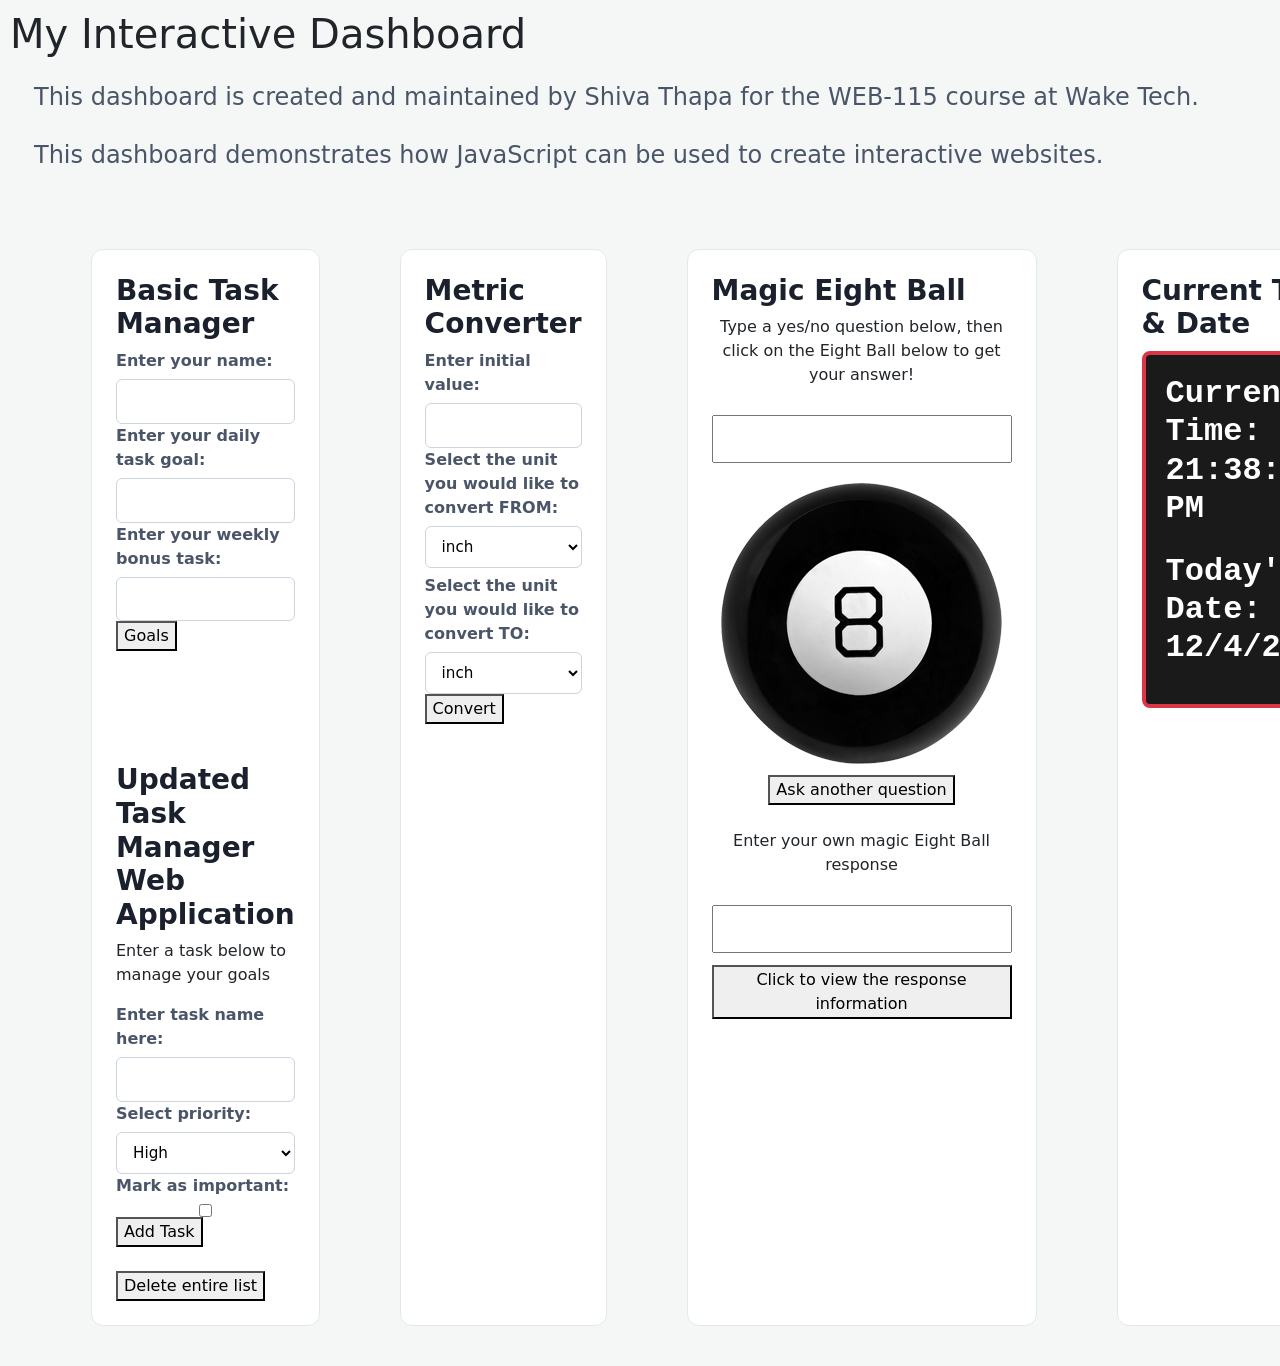
<file: index.html>
<!DOCTYPE html>
<html lang="en">

<head>
    <meta charset="UTF-8">
    <meta name="viewport" content="width=device-width, initial-scale=1.0">
    <title>Interactive Productivity Dashboard</title>
    <!-- Bootstrap  -->
    <link href="https://cdn.jsdelivr.net/npm/bootstrap@5.3.8/dist/css/bootstrap.min.css" rel="stylesheet" integrity="sha384-sRIl4kxILFvY47J16cr9ZwB07vP4J8+LH7qKQnuqkuIAvNWLzeN8tE5YBujZqJLB" crossorigin="anonymous">
    <script defer src="https://cdn.jsdelivr.net/npm/bootstrap@5.3.8/dist/js/bootstrap.bundle.min.js" integrity="sha384-FKyoEForCGlyvwx9Hj09JcYn3nv7wiPVlz7YYwJrWVcXK/BmnVDxM+D2scQbITxI" crossorigin="anonymous"></script>
    <!-- End of Bootstrap section -->
    <link rel="stylesheet" href="css/style.css">

</head>

<body>
    <h1>My Interactive Dashboard</h1>
    <p class="intro-msg">This dashboard is created and maintained by Shiva Thapa for the WEB-115 course at Wake Tech.</p>
    <p class = "intro-msg">This dashboard demonstrates how JavaScript can be used to create interactive websites. </p>
    
    <!-- The <noscript> is for web browsers with JavaScript rendering disabled. -->
    <noscript>
        Unfortunately, your web browser does not support JavaScript.
    </noscript>
    <br>
    <!-- Begin container div -->
    <div class="container">
    <!-- Begin 1st row div -->
    <div class="row" >

        <!-- Start of dashboard grid1-->
        <div class="dashboard-grid1">

        <!-- Start col div 1. weekly-tasks -->
        <div class="col" id="weekly-tasks">
            <h3>Basic Task Manager</h3>
            <!-- Form 1 -->
            <form>
                <div>
                    <!--1. Name Input --> 
                    <label for="userName">Enter your name: </label>
                    <input type="text" id="userName" name="name">
                </div>

                <!--Daily Task Goal -->
                <div>
                    <label for="dailyGoal">Enter your daily task goal: </label>
                    <input type="number" id="dailyGoal" name="dailygoal">
                </div>

                <!--3. Weekly Bonus Task -->
                <div>
                    <label for="bonusTasks">Enter your weekly bonus task: </label>
                    <input type="number" id="bonusTasks" name="weekly-bonus-task">
                </div>    

                <!--Goal Button-->   
                <button id="goal-btn">Goals</button>   
            </form>
            <!-- End of Form 1 -->
            <p id="goal-message"></p>
            <br>
            <br>
            <br>
            <br>

            <!-- Start of new div within weekly-tasks div 10.12.2026-->
             <!-- Removed on 11.2.2026 per the Instructor's feedback -->
<!--             
            <div id="Task-Manager-Web-Appication">
               
            </div> -->
            <!-- End of new div within weekly-tasks div 10.12.2026-->
             <!-- Adding Updated task manager here on 11.1.2026 which was initially submitted week prior-->
              <div id="Task-Manger-Web-Application">
                <h3>Updated Task Manager Web Application</h3>
                <p>Enter a task below to manage your goals</p>
                <section>
                    <!-- Form 3 with new ID-->
                    <form id="webTaskForm">
                        <!-- Task name input-->
                         <div>
                            <label for="webTask">Enter task name here:</label>
                            <input type="text" id="webTask" name="webTask">
                         </div>
                         <!-- Priority Dropdown-->
                          <div>
                            <label for="taskPriority">Select priority:</label>
                            <select id="taskPriority" name="taskPriority">
                                <option value="High">High</option>
                                <option value="Medium">Medium</option>
                                <option value="Low">Low</option>
                            </select>
                          </div>
                          <!-- CheckBox-->
                           <div>
                            <label for="taskImp">Mark as important:</label>
                            <input type="checkbox" id="taskImp" name="taskImp">
                           </div>
                           <!-- Submit button-->
                            <button type="submit" id="addTaskBtn">Add Task</button>
                    </form>
                    <br>
                    <!-- Delete list button-->
                    <button type="button" id="clearListBtn"> Delete entire list</button>
                     <!-- New div for tasks-list as its not clearly mentioned: updating old one would remove it from the webpage itself-->
                    <br>
                    <div id="dynamic-add-task"></div>
                </section>
                <script src="js/webAppTM.js" defer></script>
            </div>
            <!-- End of Task Manager Web Application 10.26.2026-->

            <!-- Start of Task Manager Web Appliction div 10.26.2026-->
             
            
            <!-- End of Task Manager Web Application 10.26.2026-->
            
                 <!--Link JavaScript script; always a good idead to place this at the end-->
            <script src="js/task-manager.js"></script>
        </div>
        <!-- End col div 1. weekly-tasks -->

         <!-- Start col div. 2 Metric Converter -->
        <div class="col" id="metric-converter">
            <h3>Metric Converter</h3>
        <form id="converter-form">
            <div>
                <label for="initialValue">Enter initial value: </label>
                <input type="number" id="initialValue" name="initialValue">
            </div>

                <!-- Select list for the user to CONVERT FROM - the intial unit -->
            <div class="option-menus">
                <div class="options-menu-right">
                    <label for="fromUnit" >Select the unit you would like to convert FROM: </label>
                    <select id="fromUnit" name = "fromUnit">
                        <option value="inch">inch</option>
                        <option value="foot">foot</option>
                        <option value="yard">yard</option>
                        <option value="mile">mile</option>
                        <option value="centimeter">centimeter</option>
                        <option value="meter">meter</option>
                        <option value="kilometer">kilometer</option>
                    </select>
                </div>

                <!-- Select list for the user to CONVERT TO - the final unit -->
                <div class="options-menu-left">
                    <label for="toUnit" >Select the unit you would like to convert TO: </label>
                    <select id="toUnit" name = "toUnit">
                        <option value="inch">inch</option>
                        <option value="foot">foot</option>
                        <option value="yard">yard</option>
                        <option value="mile">mile</option>
                        <option value="centimeter">centimeter</option>
                        <option value="meter">meter</option>
                        <option value="kilometer">kilometer</option>
                    </select>
                </div>
            </div>
        
            <!--Conversion Button-->   
            <button type="button" id="conversion-btn">Convert</button>   
        </form>

            <!-- Display the output message -->
            <p id="conversion-message"></p>
            <!-- Link JavaScript script-->
            <script src="js/metric-converter.js"></script>
        </div> 
        <!-- End of col div 2. Metric Converter -->

        <!--Start col div 3. 8-ball game 09.28.26 -->
        <div class="col" id="magic-eight-ball">
            <link rel="stylesheet" href="css/magic-eight-ball.css">
            <h3 class="heading">Magic Eight Ball</h3>
            <!-- The main form in the project-->
            <form>
                <p>Type a yes/no question below, then click on the Eight Ball below to get your answer!</p>
                <input id="question" name="question" size="80">
                <div id="magicEightBall">
                    <div id="circle"></div>
                    <img id="ball" src="img/magic-eight-ball.png"/>
                </div>
                <button id="reset" name="reset" type="reset">Ask another question</button>
            </form>
            <br>
            <!-- Main project -->

            <!-- Bonus-->
            <form>
                <p>Enter your own magic Eight Ball response</p>
                <input id="response" name="response" size="80">
                <button id="new_response" name="new_response" type="new_response">Click to view the response information</button>
            </form>
            <!-- These will serve for the reponses to display-->
             <p id="addresponse-message"></p>
             <p id="total-message"></p>
            <br>
            <!--Bonus-->
            <script src="js/magic-eight-ball.js" defer></script>
        </div>
        <!-- End of col div 3. 8-ball game 09.28.26 -->

        <!-- Start col div 4. here which is to create Real Time Digital Clock and Calendar--> 
         <div class="col" id="digital-clock">
            <link rel="stylesheet" href="css/digital-clock.css">
            <h3>Current Time & Date</h3>
            <!-- div for TIME and DATE DISPLAY-->
             <div class="clock-display">
                <p id="clock-face"></p>
                <p id="calendar-date"></p>
             </div>
             <br>
            <script src="js/digital-clock.js" defer></script>
         </div>
         <!-- End of col div 4. -->

        </div>
        <!-- End of dashboard-grid 1 -->
        
    </div>
    <!-- End 1st row div-->

    <!-- For Updated Task Manager Web App-->
    <!--Second row div-->
    <!-- Removed this as per Professor's assignment feedback 11.1.26-->
          
    
</div>
<!-- End container div-->

</body>
</html>
</file>
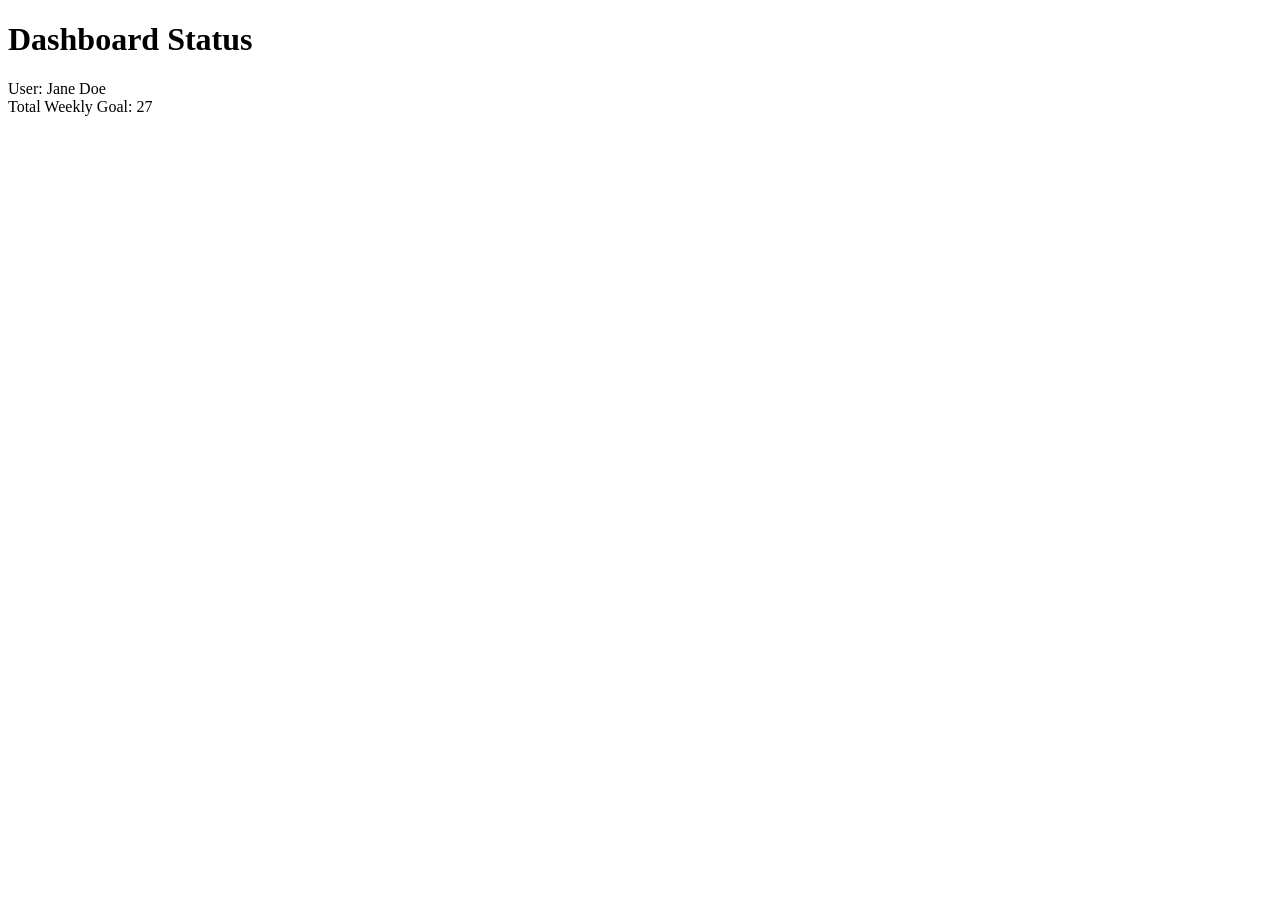
<file: debug.html>
<!DOCTYPE html>
<html lang="en">
<head>
    <meta charset="UTF-8">
    <title>JavaScript Debugging Exercise</title>
</head>
<body>
    <h1>Dashboard Status</h1>
    <div id="display"></div>
 
    <script>
        // Weekly Goal: Calculate the total weekly task goal for a user.
        
        // Declare variables and values
        let userName = "Jane Doe";
        let dailyGoal = 5; 
        let bonusTasks = 2; // // Converted bonusTasks to a number type by removing quotation marks

        // Output message to console
        // FIXED: Added missing parenthesis to console.log.
        console.log("Checking status for: " + userName); 
 
        // Calculate weekly goal based on number of workdays (5) per week
        // FIXED: Misspelled keyword was fixed to dailyGoal 
        let weeklyGoal = dailyGoal * 5; // Changed the dailyGoal multiplier to 5 from 15
 
        // Add bonusTasks to weeklyGoal. 
        // Note: Check for data type issues
        let totalGoal = weeklyGoal + bonusTasks; // // Changed to addition operator by replacing - with +
 
        // Output results to web page
        document.write("User: " + userName + "<br>");
        document.write("Total Weekly Goal:  " + totalGoal);
 
    </script>
    
</body>
</html>
</file>
<file: css/style.css>
/* Update outer main layout container wrapper */
.container {
  width: 100% !important;
  max-width: 90% !important; /* Forces the dashboard to utilize 98% of your total screen real estate */
  margin: 0 auto;
  padding: 10px;
  box-sizing: border-box;
}

.dashboard-grid1 {
  display: grid;
  grid-template-columns: repeat(4, 1fr);
  justify-content: space-between;
  align-items: flex-start;
  gap: 80px;
  width: 100%;
  padding: 20px;
  box-sizing: border-box;
  align-items: stretch; /*forces all four col to match in height down the page*/
}

.col {
  background-color: #ffffff; /* white cards pop off pastel background */
  border: 1px solid #e2e8f0; /*  modern border line */
  border-radius: 12px;       /* Smooth, rounded card profiles */
  padding: 24px;
}
  

/* Wraps each text label and input pairing to stack cleanly */
.col form div {
  display: flex;
  flex-direction: column;
  gap: 6px;
  width: 100%;
  box-sizing: border-box;
}

/* the fonts */ 
.col label {
  font-size: 2.8 rem;
  font-weight: 600;
  color: #4a5568; /* Elegant slate grey text color */
}

/* For dashboard headings */
.col h3 {
    font-size: 2.8 rem; 
    font-weight: 700; 
}

.col input {
    font-size: 2.8 rem;
    font-weight: 500;  
    color: #4a5568;
}

.col p, #magic-eight-ball p {
    font-size: 2.8 rem; 
    font-weight:500; 
}

/* For my intro header */ 
.intro-msg {
    font-family: system-ui, -apple-system, sans-serif;
    font-size: 1.5rem;      
    font-weight: 500;        
    color: #4a5568;           /* Slate grey tone */
    line-height: 1.6;         /* Leaves comfortable line spaces */
    margin: 20px 24px;
}


/* Force standard, clean sizes across inputs, text boxes, and menus */
.col input[type="text"],
.col input[type="number"],
.col select {
  width: 100% !important;
  max-width: 100% !important;
  padding: 10px 12px;
  border: 1px solid #cbd5e0;
  border-radius: 6px;
  font-size: 0.95rem;
  background-color: #fff;
  box-sizing: border-box;
  transition: border-color 0.15s ease; 
}

/* Global variables */

body {
  font-family: system-ui, -apple-system, BlinkMacSystemFont, "Segoe UI", Roboto, sans-serif;
  background-color: #f4f7f6; /* Mint-grey pastel*/
  margin: 0;
  padding: 10px;
}

h3, h2 {
  color: #1a202c;
  font-weight: 700;
  margin-top: 0;
  margin-bottom: 8px;
}


/* Force each column to take up equal standard widths */
/*.column {
  flex: 1; 
  min-width: 0; /* Prevents long text from pushing the column wider */



/* Keep form inputs stacked vertically inside their own widget container */
/*.widget {
  display: flex;
  flex-direction: column;
  gap: 10px;



/*body{
    background-color: #f4f7f6; /*mint-grey pastel color */
    /*background-color: #f9fbfb; /*Dewdrop white*/
    /*background-color: #f5f8f7; /*Pale Linen Green 
}
</file>
<file: css/magic-eight-ball.css>
#circle {
  background-color: white;
  color: black;
  position: absolute;
  margin-left: 70px;
  margin-top: 70px;
  height: 150px;
  width: 150px;
  border-radius: 50%;
  text-wrap: wrap;
  display: none;
}

img:active {
  animation: shake 1s;
  animation-iteration-count: infinite;
}

img:visited {
  animation: none;
}
@keyframes shake {
  0% { transform: translate(1px, 1px) rotate(0deg);  }
  10% { transform: translate(-1px, -2px) rotate(-1deg); }
  20% { transform: translate(-3px, 0px) rotate(1deg); }
  30% { transform: translate(3px, 2px) rotate(0deg); }
  40% { transform: translate(1px, -1px) rotate(1deg); }
  50% { transform: translate(-1px, 2px) rotate(-1deg); }
  60% { transform: translate(-3px, 1px) rotate(0deg); }
  70% { transform: translate(3px, 1px) rotate(-1deg); }
  80% { transform: translate(-1px, -1px) rotate(1deg); }
  90% { transform: translate(1px, 2px) rotate(0deg); }
  100% { transform: translate(1px, -2px) rotate(-1deg); }
}

.eight-ball-input {
  width: 100% !important;
  max-width: 350px !important; 
}

/* Center all elements inside forms */
#magic-eight-ball form {
    display: flex;
    flex-direction: column;
    align-items: center;
    text-align: center;
    width: 100%;
}

/* Force control over the input box dimensions */
#question, #response {
    width: 100% !important;     /* Overrides the HTML size="80" attribute */
    max-width: 450px !important; /* Caps the width to a perfect, readable size */
    padding: 10px 12px;
    margin: 12px auto;          /* Centers the inputs horizontally */
    box-sizing: border-box;
}

/* Clean up the bonus button so it matches the input width */
#new_response {
    max-width: 450px;
    width: 100%;
}
</file>
<file: css/digital-clock.css>
/* Creates the rectangular panel box frame around the clock paragraphs */
.clock-display {
    background-color: #1a1a1a !important; /* High-contrast pitch black background */
    border: 4px solid #dc3545 !important;  /* red frame border outline */
    border-radius: 8px !important;         
    padding: 20px ;            
    display: flex ;
    flex-direction: column ;
    gap: 8px ;                  
    box-sizing: border-box;
    width: 100% ;
    margin-top: 10px ;
}

/* Styles time and date text to look like a premium digital screen */
#clock-face, 
#calendar-date {
    color: #ffffff !important; 
    font-family: 'Courier New', Courier, monospace; 
    font-size: 2.0rem !important;         
    font-weight: 700;         
    margin: 0 !;                  
    text-align: left ;           
    line-height: 1.2 ;         
}
</file>
